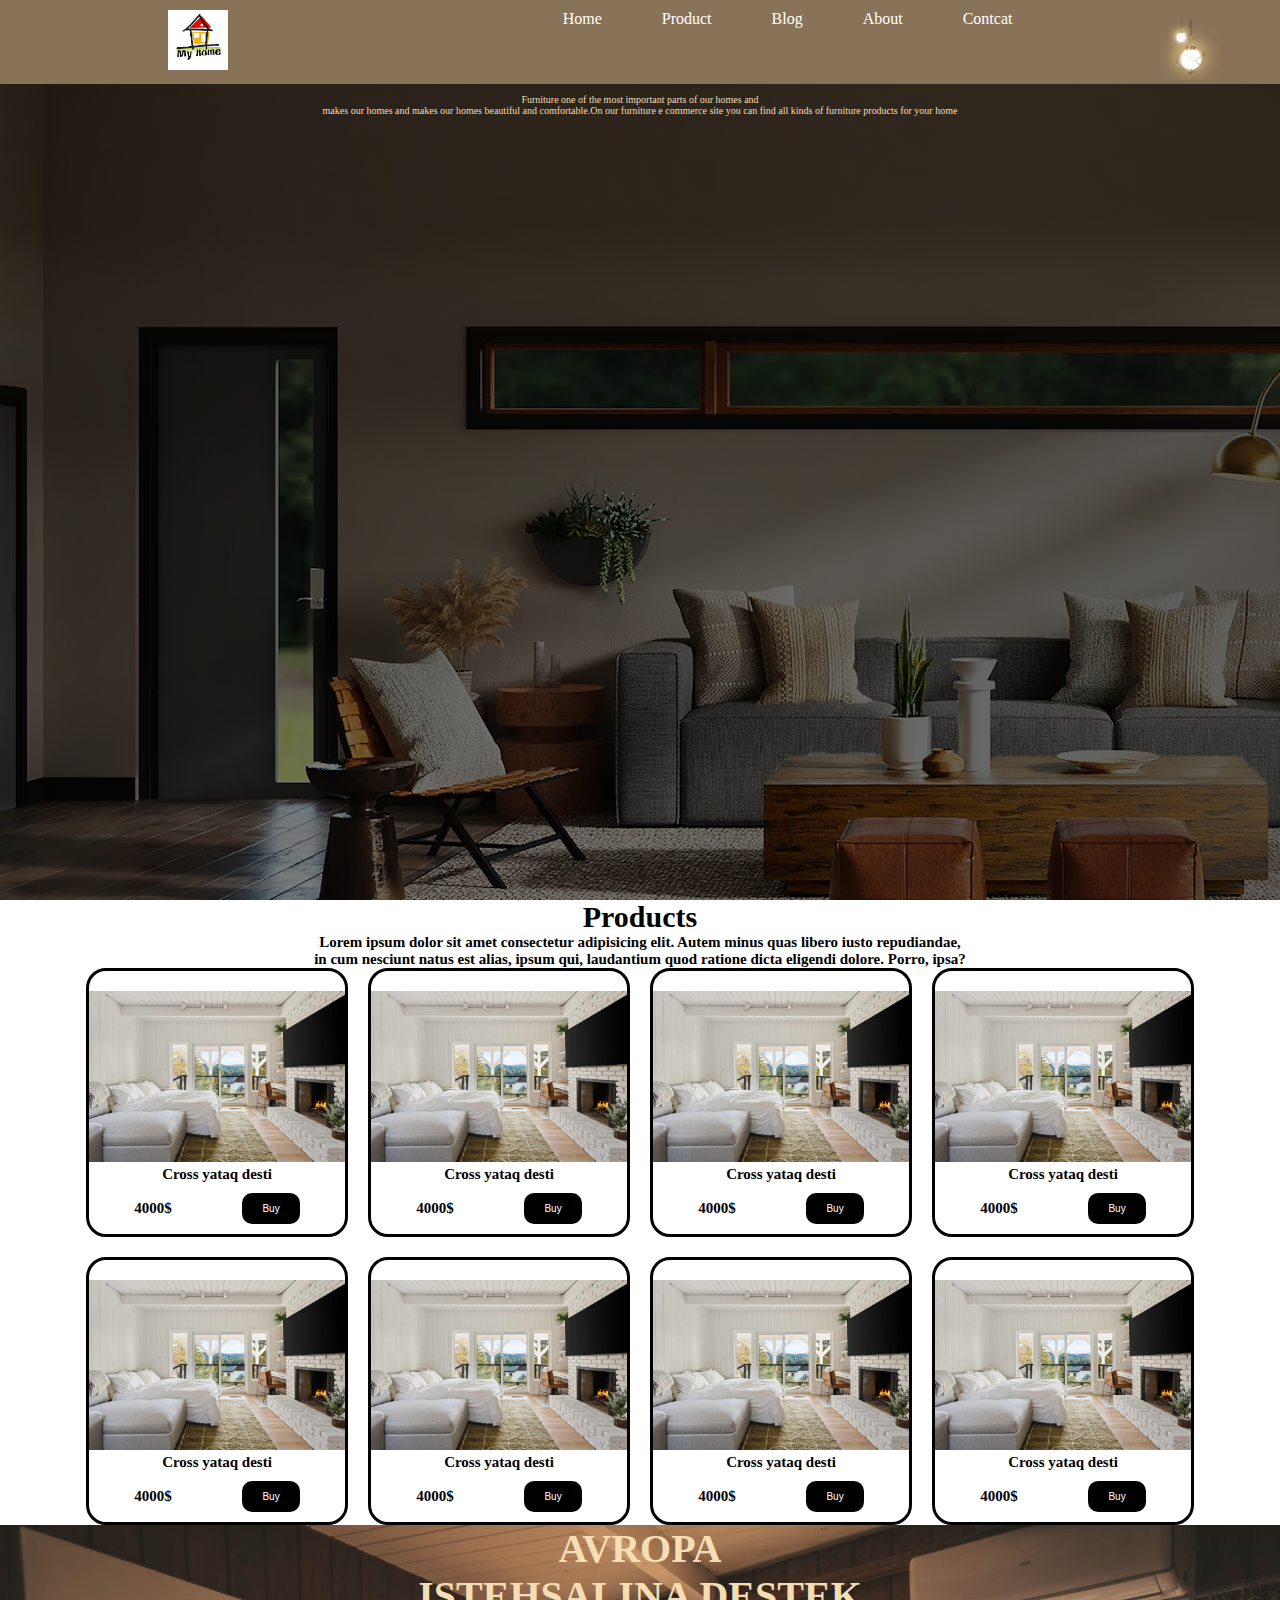
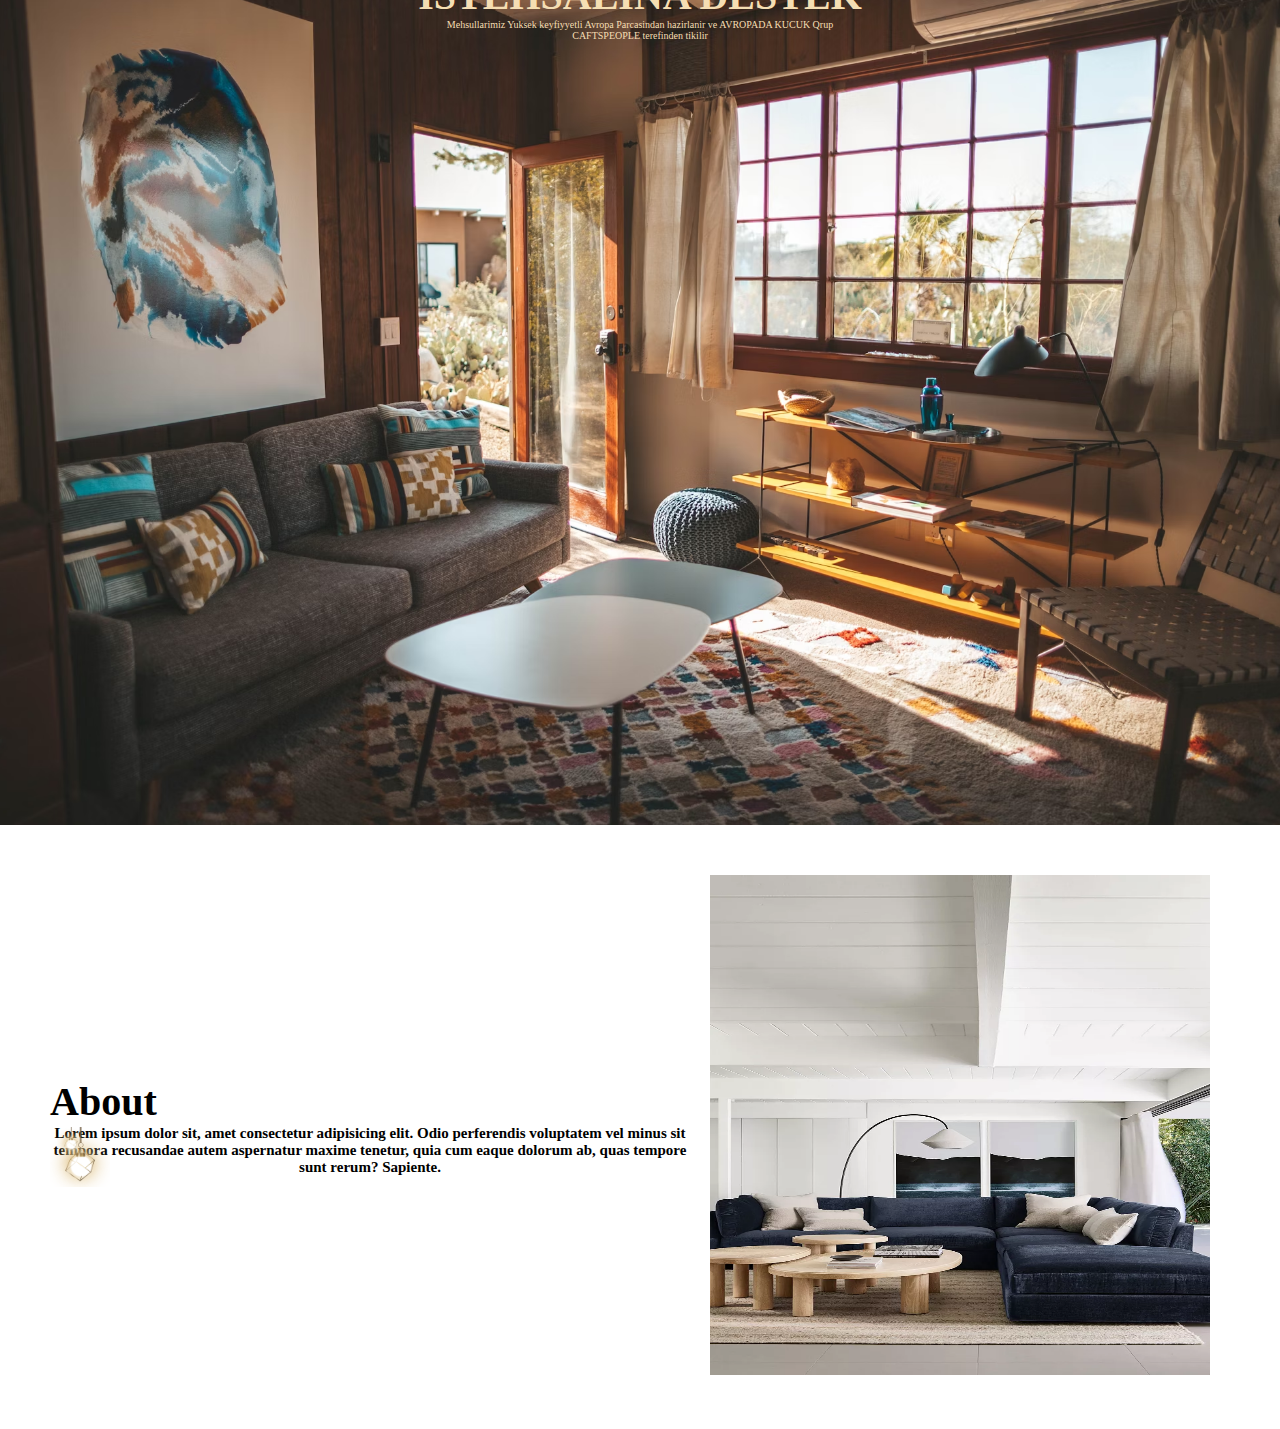
<file: tapsiriq7/index.html>
<!DOCTYPE html>
<html lang="en">

<head>
    <meta charset="UTF-8">
    <meta name="viewport" content="width=device-width, initial-scale=1.0">
    <title>Document</title>
    <link rel="stylesheet" href="style.css">
    <link rel="stylesheet" href="https://cdnjs.cloudflare.com/ajax/libs/font-awesome/6.5.1/css/all.min.css"
        integrity="sha512-DTOQO9RWCH3ppGqcWaEA1BIZOC6xxalwEsw9c2QQeAIftl+Vegovlnee1c9QX4TctnWMn13TZye+giMm8e2LwA=="
        crossorigin="anonymous" referrerpolicy="no-referrer" />
    <link rel="stylesheet" href="https://cdnjs.cloudflare.com/ajax/libs/font-awesome/6.5.1/css/all.min.css"
        integrity="sha512-DTOQO9RWCH3ppGqcWaEA1BIZOC6xxalwEsw9c2QQeAIftl+Vegovlnee1c9QX4TctnWMn13TZye+giMm8e2LwA=="
        crossorigin="anonymous" referrerpolicy="no-referrer" />
</head>

<body>
    <header>
        <nav class="navbar">

            <div class="logo">
                <img src="photo1.png">
            </div>
            <ul>
                <li><a href="#">Home</a></li>
                <li><a href="#">Product</a></li>
                <li><a href="#">Blog</a></li>
                <li><a href="#">About</a></li>
                <li><a href="#">Contcat</a></li>
            </ul>
            <div class="center">
                <i class="fa-solid fa-user-secret"></i>
                <img src="light.png">
            </div>
        </nav>
    </header>

    </div>
    <div class="text">
        <h1>Modern Comfortable <br> Home Furniture</h1>
        <P>Furniture one of the most important parts of our homes and<br> makes our homes and makes our homes beautiful
            and comfortable.On our furniture e commerce site you can find all kinds of furniture products for your home
        </P>

    </div>

    <section>
        <h2>Products</h2>
        <h5>Lorem ipsum dolor sit amet consectetur adipisicing elit. Autem minus quas libero iusto repudiandae,<br> in
            cum nesciunt natus est alias, ipsum qui, laudantium quod ratione dicta eligendi dolore. Porro, ipsa?</h5>
        <div class="products">
            <div class="product">
                <i class="fas fa-heart"></i>
                <div class="card__img">
                    <img src="photo2 (2).jpg">
                </div>
                <h3>Cross yataq desti</h3>
                <div class="card__about">
                    <h5>4000$</h5>
                    <button>Buy</button>
                </div>
            </div>
            <div class="product">
                <i class="fas fa-heart"></i>
                <div class="card__img">
                    <img src="photo2 (2).jpg">
                </div>
                <h3>Cross yataq desti</h3>
                <div class="card__about">
                    <h5>4000$</h5>
                    <button>Buy</button>
                </div>
            </div>
            <div class="product">
                <i class="fas fa-heart"></i>

                <div class="card__img">
                    <img src="photo2 (2).jpg">
                </div>
                <h3>Cross yataq desti</h3>
                <div class="card__about">

                    <h5>4000$</h5>
                    <button>Buy</button>
                </div>
            </div>
            <div class="product">
                <i class="fas fa-heart"></i>
                <div class="card__img">
                    <img src="photo2 (2).jpg">
                </div>
                <h3>Cross yataq desti</h3>
                <div class="card__about">
                    <h5>4000$</h5>
                    <button>Buy</button>
                </div>
            </div>
            <div class="product">
                <i class="fas fa-heart"></i>
                <div class="card__img">
                    <img src="photo2 (2).jpg">
                </div>
                <h3>Cross yataq desti</h3>
                <div class="card__about">
                    <h5>4000$</h5>
                    <button>Buy</button>
                </div>
            </div>
            <div class="product">
                <i class="fas fa-heart"></i>
                <div class="card__img">
                    <img src="photo2 (2).jpg">
                </div>
                <h3>Cross yataq desti</h3>
                <div class="card__about">
                    <h5>4000$</h5>
                    <button>Buy</button>
                </div>
            </div>
            <div class="product">
                <i class="fas fa-heart"></i>
                <div class="card__img">
                    <img src="photo2 (2).jpg">
                </div>
                <h3>Cross yataq desti</h3>
                <div class="card__about">
                    <h5>4000$</h5>
                    <button>Buy</button>
                </div>
            </div>
            <div class="product">
                <i class="fas fa-heart"></i>
                <div class="card__img">
                    <img src="photo2 (2).jpg">
                </div>
                <h3>Cross yataq desti</h3>
                <div class="card__about">
                    <h5>4000$</h5>
                    <button>Buy</button>
                </div>
            </div>
        </div>
        <div class="content">
            <h1>AVROPA<br>ISTEHSALINA DESTEK</h1>
            <p>Mehsullarimiz Yuksek keyfiyyetli Avropa Parcasindan hazirlanir ve AVROPADA KUCUK Qrup<br>CAFTSPEOPLE
                terefinden tikilir</p>
        </div>
        <div class="about">
            <div>
                <h4>About</h4>
                <h5>Lorem ipsum dolor sit, amet consectetur adipisicing elit. Odio perferendis voluptatem vel minus sit
                    tempora recusandae autem aspernatur maxime tenetur, quia cum eaque dolorum ab, quas tempore sunt
                    rerum? Sapiente.</h5>
            </div>
            <div>
                <img src="photo4.webp">
            </div>
            <div class="light">
            <img src="light.png">
            </div>
        </div>
</body>

</html>
</file>
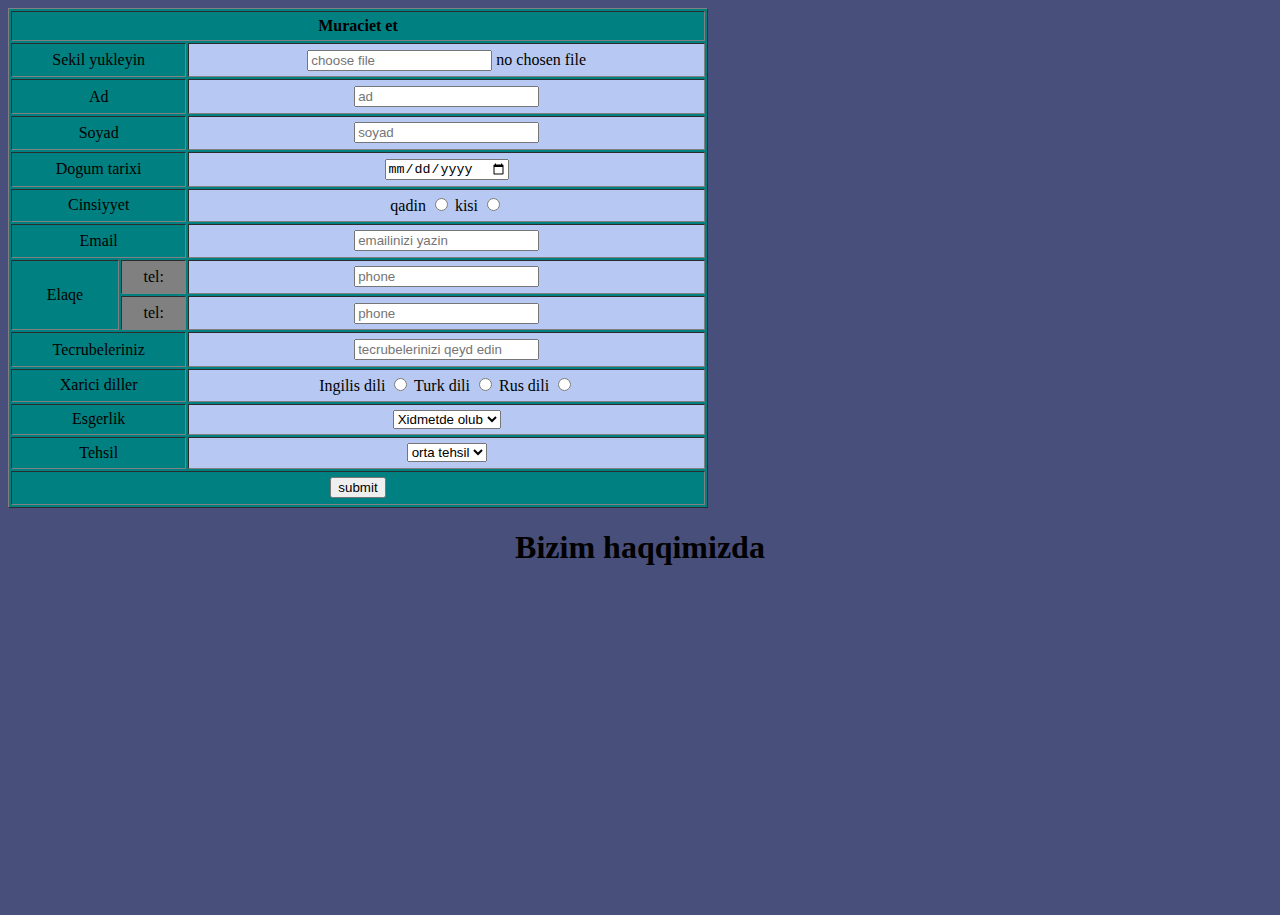
<file: tapsiriq4/project.html>
<!DOCTYPE html>
<html lang="en">
<head>
    <meta charset="UTF-8">
    <meta name="viewport" content="width=device-width, initial-scale=1.0">
    <title>Document</title>
</head>
<body bgcolor="#474F7A" align="center">
    <form action="">
    <table border="1" bgcolor="teal" width="700" height="500" cellpading="20">
        <tr>
            <th colspan="3" >Muraciet et</th>
        </tr>
<tr>
<td colspan="2" >Sekil yukleyin</td>
<td bgcolor="#B7C9F2">
        
       <input type="text" name="no chosen file" id="no choosen file" placeholder="choose file">
        <label for="no chosen file">no chosen file</label>
        
</td>
</tr>
<tr>
    <td colspan="2"  >Ad</td>
    <td bgcolor="#B7C9F2">
       <input type="text" placeholder="ad">
    </td>
</tr>
<tr>
    <td colspan="2">Soyad</td>
    <td bgcolor="#B7C9F2">
    <input type="text" placeholder="soyad">
    </td>
</tr>
<tr>
    <td colspan="2">Dogum tarixi</td>
    <td bgcolor="#B7C9F2">
   <input type="date">
</td>
</tr>
<tr>
    <td colspan="2">Cinsiyyet</td>
    <td bgcolor="#B7C9F2"> 
     <label for="">qadin</label>
        <input type="radio" name="Cinsiyyet" id="qadin" value="qadin">
        <label for="">kisi</label>
         <input type="radio" name="Cinsiyyet" id="kisi" value="kisi">
    </td>
</tr>
<tr>
    <td colspan="2">Email</td>
    <td bgcolor="#B7C9F2">
       <input type="email" placeholder="emailinizi yazin">
    </td>
</tr>
<tr>
    <td rowspan="2">Elaqe</td>
    <td bgcolor="grey">tel:</td>
    <td bgcolor="#B7C9F2">
    <input type="tel" placeholder="phone">
    </td>
    </tr>
    <tr>
<td bgcolor="grey">tel:</td>
<td bgcolor="#B7C9F2">
    <input type="tel" placeholder="phone">
</td>
</tr>
<tr>
    <td colspan="2">Tecrubeleriniz</td>
    <td bgcolor="#B7C9F2">
    <input type="text" placeholder="tecrubelerinizi qeyd edin">
    </td>
</tr>
<tr>
    <td colspan="2">Xarici diller</td>
    <td  bgcolor="#B7C9F2">  
        <label for="">Ingilis dili</label>
        <input type="radio">
        <label for="">Turk dili</label>
        <input type="radio">
        <label for="">Rus dili</label>
        <input type="radio">
    </td>
</tr>
<tr>
    <td colspan="2">Esgerlik</td>
    <td bgcolor="#B7C9F2"> 
        <select name="" id="">
            <option value="xidmetde olub">Xidmetde olub</option>
        </select>
    </td>
</tr>
<tr>
    <td colspan="2">Tehsil</td>
    <td  bgcolor="#B7C9F2">  
       <select name="" id="">
            <option value="orta tehsil">orta tehsil</option>
        </select>
    </td>
</tr>
<tr>
    <td colspan="3"> 
        <input type="submit" value="submit">
    </td>
</tr>
    </table>
</form>
    
    <h1 >Bizim haqqimizda</h1>
  <iframe  width="560" height="315" src="https://www.youtube.com/embed/nMgD_X0Cgg8?si=2yXisTIYCOpetg_B" title="YouTube video player" frameborder="0" allow="accelerometer; autoplay; clipboard-write; encrypted-media; gyroscope; picture-in-picture; web-share" allowfullscreen></iframe>

</body>
</html>
</file>
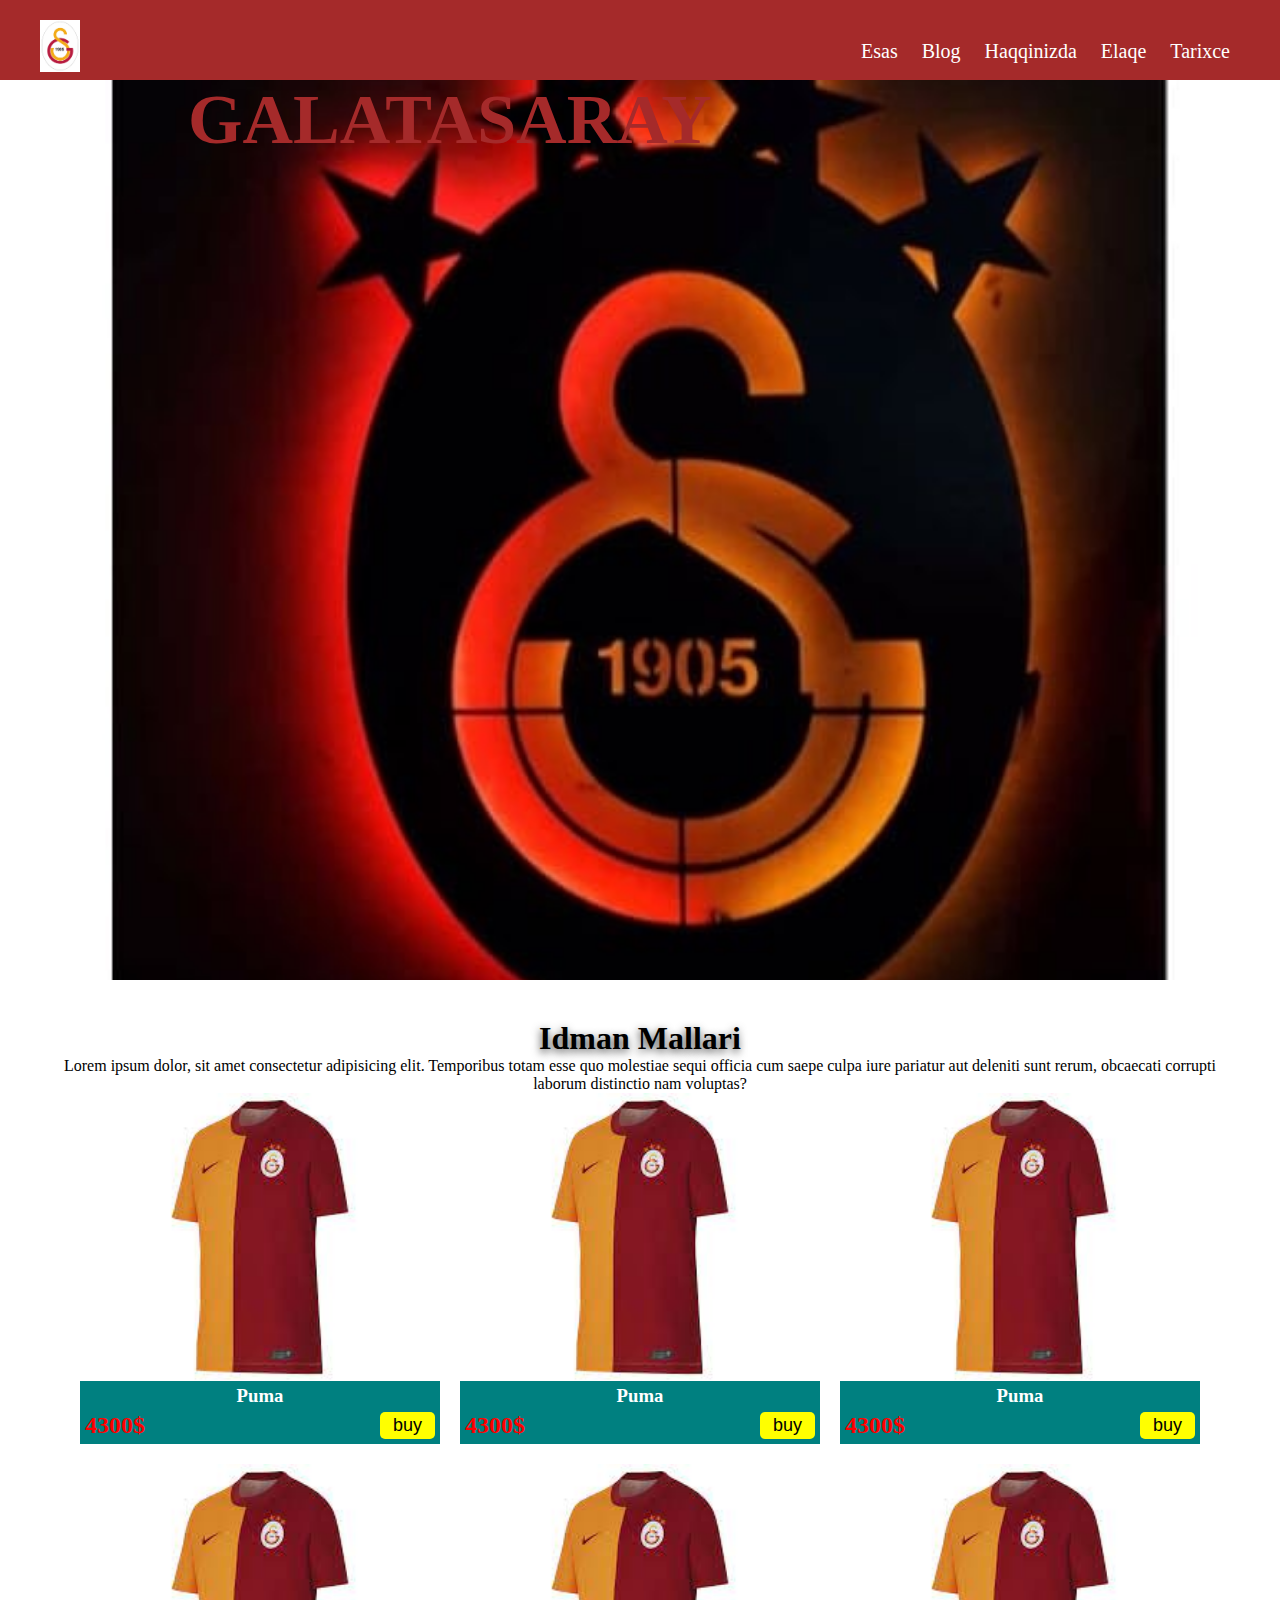
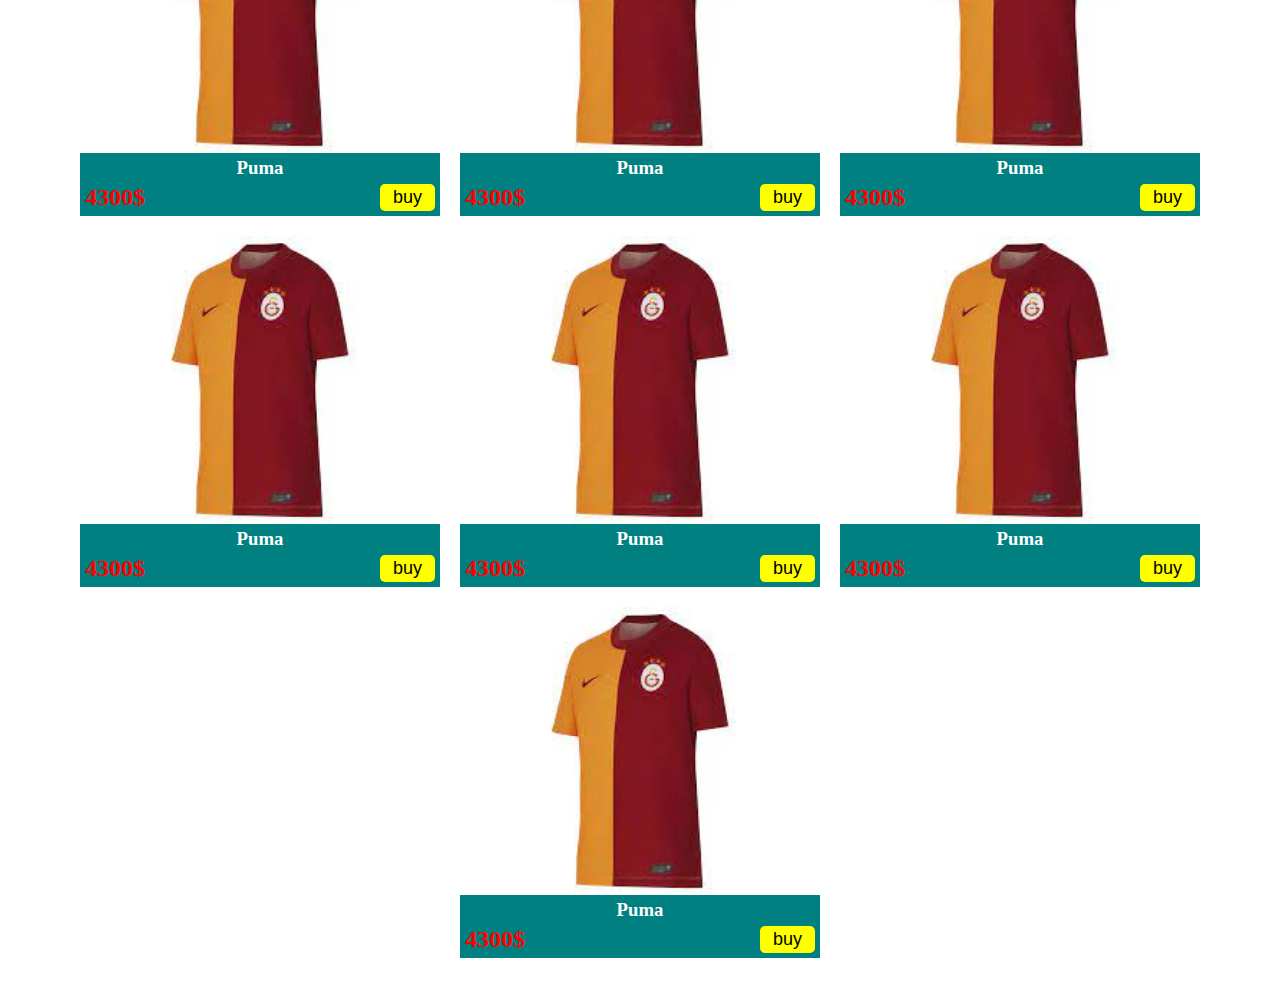
<file: tapsiriq6/task.html>
<!DOCTYPE html>
<html lang="en">

<head>
    <meta charset="UTF-8">
    <meta name="viewport" content="width=device-width, initial-scale=1.0">
    <title>Document</title>
    <link rel="stylesheet" href="style.css">
</head>

<body>

    <div class="navbar">

        <div class="logo">

            <img src="image.png" alt="">
        </div>
        <ul>
            <li><a href="#">Esas</a></li>
            <li><a href="#">Blog</a></li>
            <li><a href="#">Haqqinizda</a></li>
            <li><a href="#">Elaqe</a></li>
            <li><a href="#">Tarixce</a></li>




        </ul>
    </div>

    <div class="container">

        <div class="center">
            <h1>GALATASARAY</h1>
        </div>

    </div>

    <section>


        <div class="auto">
            <h1>Idman Mallari</h1>
            <p>Lorem ipsum dolor, sit amet consectetur adipisicing elit. Temporibus totam esse quo molestiae sequi
                officia
                cum saepe culpa iure pariatur aut deleniti sunt rerum, obcaecati corrupti laborum distinctio nam
                voluptas?
            </p>
        </div>

        <div class="products">



            <div class="product">
                <img src="forma.jpg">
                <h3>Puma</h3>


                <div class="buy">
                    <h2>4300$</h2>
                    <button>buy</button>

                </div>

            </div>

            <div class="product">
                <img src="forma.jpg">
                <h3>Puma</h3>


                <div class="buy">
                    <h2>4300$</h2>
                    <button>buy</button>

                </div>

            </div>
            <div class="product">
                <img src="forma.jpg">
                <h3>Puma</h3>


                <div class="buy">
                    <h2>4300$</h2>
                    <button>buy</button>

                </div>

            </div>
            <div class="product">
                <img src="forma.jpg">
                <h3>Puma</h3>


                <div class="buy">
                    <h2>4300$</h2>
                    <button>buy</button>

                </div>

            </div>

            <div class="product">
                <img src="forma.jpg">
                <h3>Puma</h3>


                <div class="buy">
                    <h2>4300$</h2>
                    <button>buy</button>

                </div>

            </div>
            <div class="product">
                <img src="forma.jpg">
                <h3>Puma</h3>


                <div class="buy">
                    <h2>4300$</h2>
                    <button>buy</button>

                </div>

            </div>
            <div class="product">
                <img src="forma.jpg">
                <h3>Puma</h3>


                <div class="buy">
                    <h2>4300$</h2>
                    <button>buy</button>

                </div>

            </div>
            <div class="product">
                <img src="forma.jpg">
                <h3>Puma</h3>


                <div class="buy">
                    <h2>4300$</h2>
                    <button>buy</button>

                </div>

            </div>
            <div class="product">
                <img src="forma.jpg">
                <h3>Puma</h3>


                <div class="buy">
                    <h2>4300$</h2>
                    <button>buy</button>

                </div>

            </div>
            <div class="product">
                <img src="forma.jpg">
                <h3>Puma</h3>


                <div class="buy">
                    <h2>4300$</h2>
                    <button>buy</button>

                </div>

            </div>
        </div>

    </section>

</body>

</html>
</file>
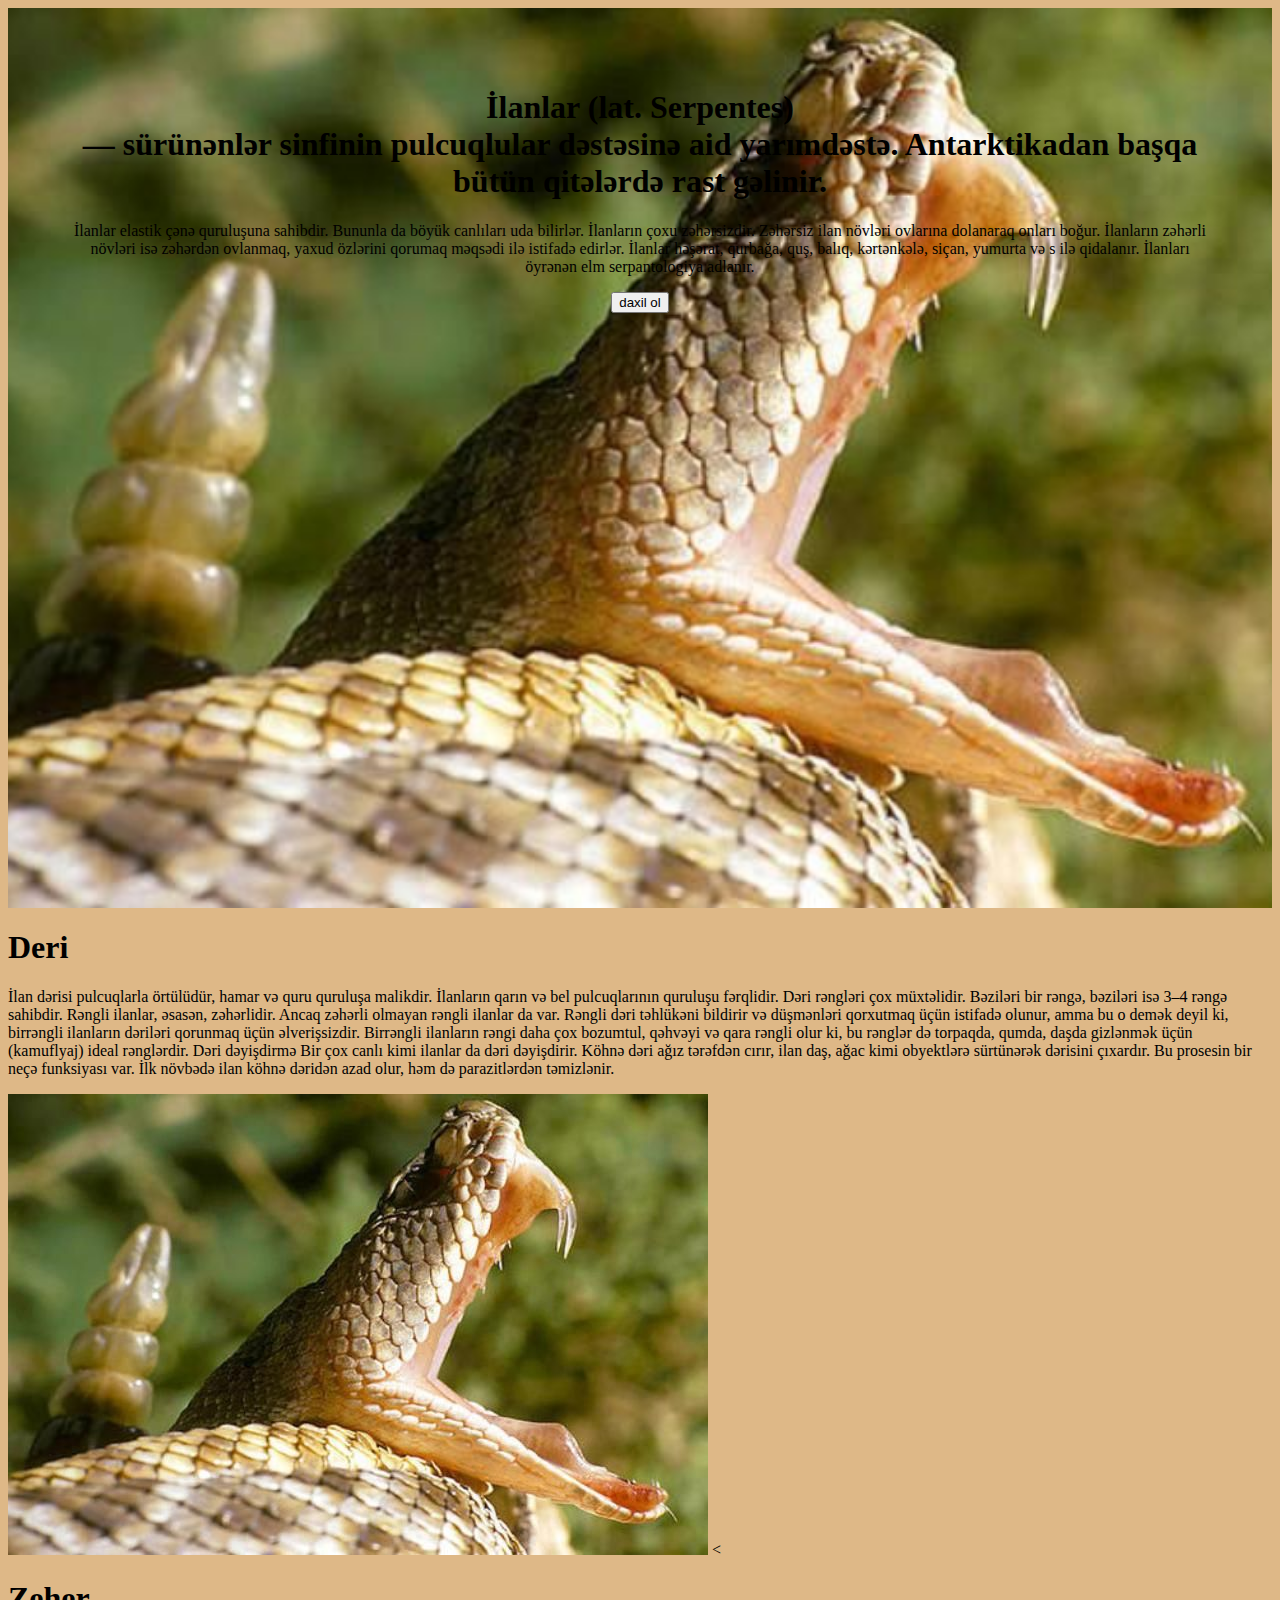
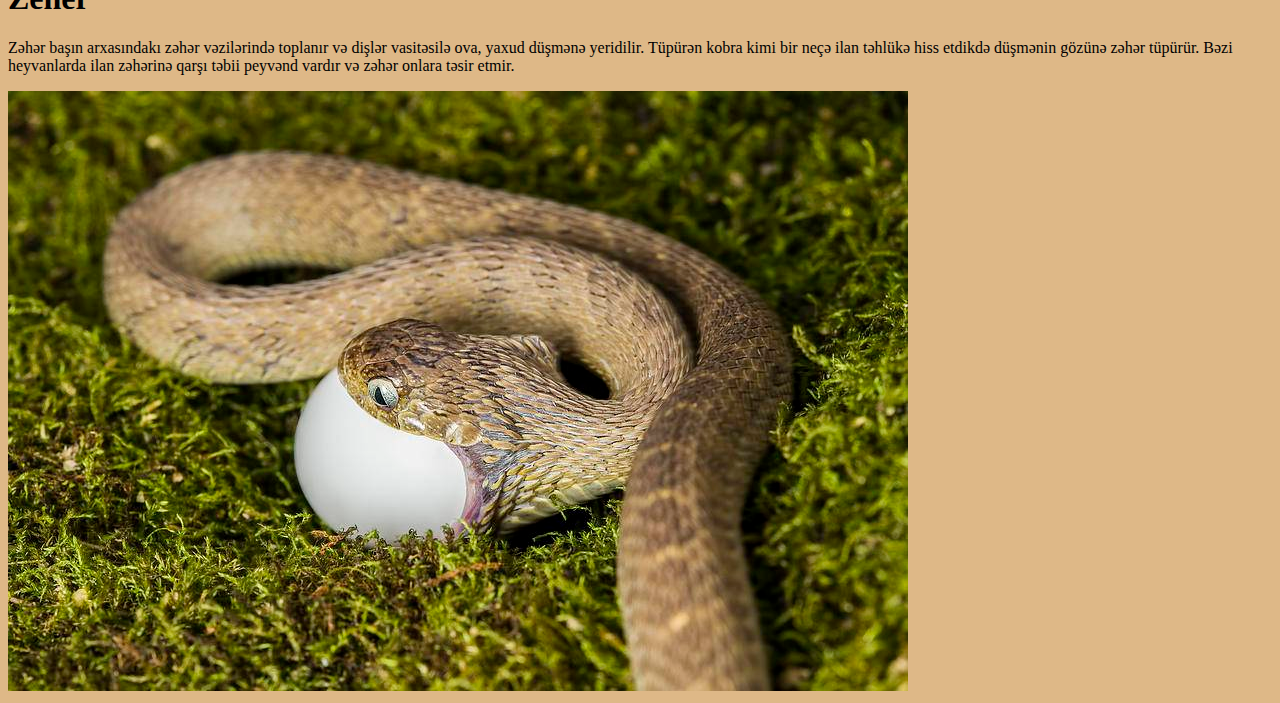
<file: task11/project.html>
<!DOCTYPE html>
<html lang="en">

<head>
    <meta charset="UTF-8">
    <meta name="viewport" content="width=device-width, initial-scale=1.0">
    <title>Document</title>
    <link rel="stylesheet" href="style.css">
</head>

<body>
   
    <div class="demo">
        <div class="contient">
            <h1>İlanlar (lat. Serpentes) <br>— sürünənlər sinfinin pulcuqlular dəstəsinə aid yarımdəstə. Antarktikadan başqa
                bütün qitələrdə rast gəlinir.
            </h1>
            <p>İlanlar elastik çənə quruluşuna sahibdir. Bununla da böyük canlıları uda bilirlər.

                İlanların çoxu zəhərsizdir. Zəhərsiz ilan növləri ovlarına dolanaraq onları boğur. İlanların zəhərli
                növləri isə zəhərdən ovlanmaq, yaxud özlərini qorumaq məqsədi ilə istifadə edirlər.

                İlanlar həşərat, qurbağa, quş, balıq, kərtənkələ, siçan, yumurta və s ilə qidalanır.

                İlanları öyrənən elm serpantologiya adlanır.
            </p>
            
           <button type="button">daxil ol</button>
        </div>
        </div>
    </div>

    <h1>Deri</h1>
    <p>İlan dərisi pulcuqlarla örtülüdür, hamar və quru quruluşa malikdir. İlanların qarın və bel pulcuqlarının quruluşu
        fərqlidir. Dəri rəngləri çox müxtəlidir. Bəziləri bir rəngə, bəziləri isə 3–4 rəngə sahibdir. Rəngli ilanlar,
        əsasən, zəhərlidir. Ancaq zəhərli olmayan rəngli ilanlar da var. Rəngli dəri təhlükəni bildirir və düşmənləri
        qorxutmaq üçün istifadə olunur, amma bu o demək deyil ki, birrəngli ilanların dəriləri qorunmaq üçün
        əlverişsizdir. Birrəngli ilanların rəngi daha çox bozumtul, qəhvəyi və qara rəngli olur ki, bu rənglər də
        torpaqda, qumda, daşda gizlənmək üçün (kamuflyaj) ideal rənglərdir.

        Dəri dəyişdirmə
        Bir çox canlı kimi ilanlar da dəri dəyişdirir. Köhnə dəri ağız tərəfdən cırır, ilan daş, ağac kimi obyektlərə
        sürtünərək dərisini çıxardır. Bu prosesin bir neçə funksiyası var. İlk növbədə ilan köhnə dəridən azad olur, həm
        də parazitlərdən təmizlənir.

    </p>
    
    <img src="photo2.jpg">
        
    <
    
    <div>
        <h1>Zeher</h1>
        <p>
            Zəhər başın arxasındakı zəhər vəzilərində toplanır və dişlər vasitəsilə ova, yaxud düşmənə yeridilir.
            Tüpürən kobra kimi bir neçə ilan təhlükə hiss etdikdə düşmənin gözünə zəhər tüpürür. Bəzi heyvanlarda ilan
            zəhərinə qarşı təbii peyvənd vardır və zəhər onlara təsir etmir.
        </p>

    
    <img src="photo.jpg">
    </div>
</body>
</html>
</file>
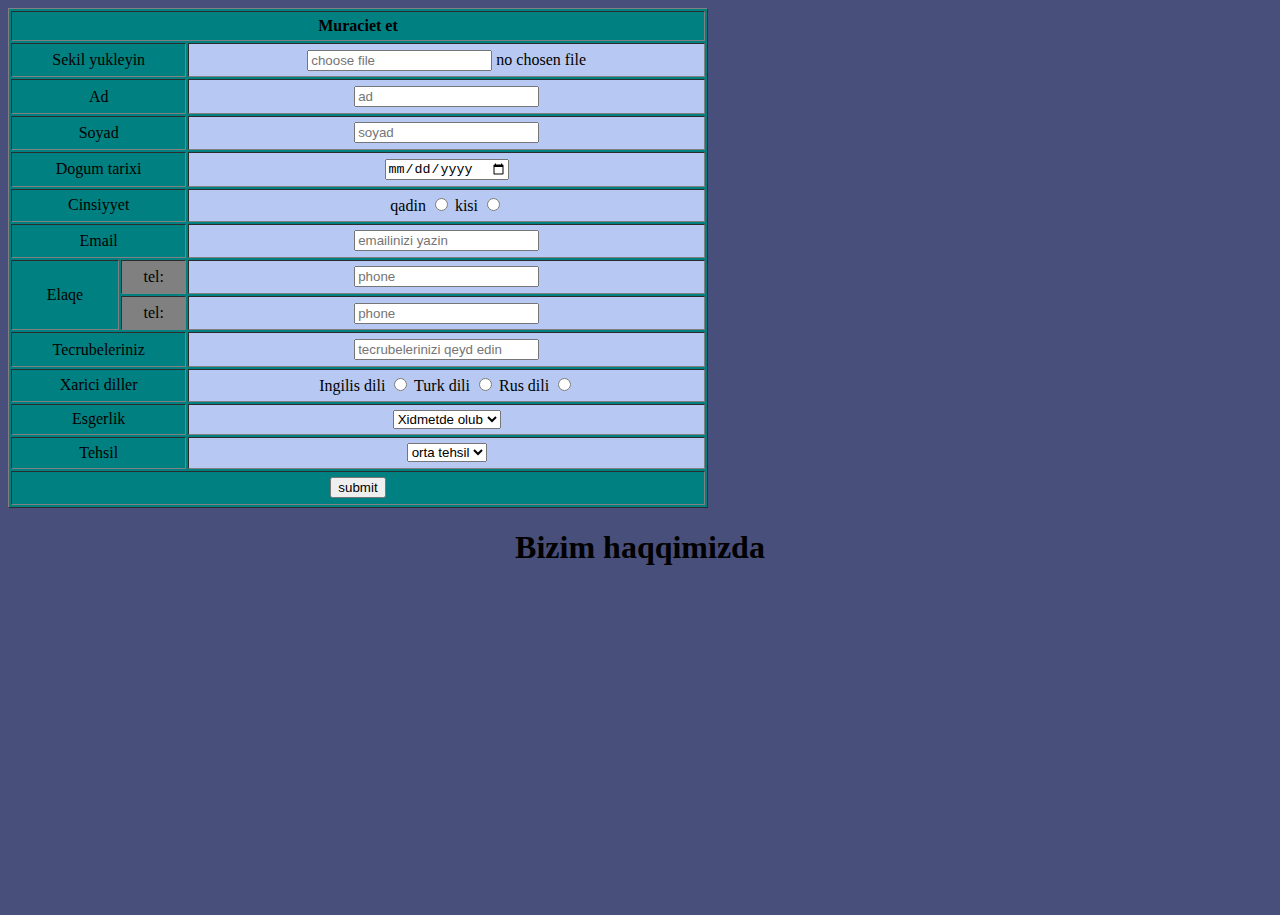
<file: task3.html/table.html>
<!DOCTYPE html>
<html lang="en">
<head>
    <meta charset="UTF-8">
    <meta name="viewport" content="width=device-width, initial-scale=1.0">
    <title>Document</title>
</head>
<body bgcolor="#474F7A" align="center">
    <table border="1" bgcolor="teal" width="700" height="500" cellpading="20">
        <tr>
            <th colspan="3" >Muraciet et</th>
        </tr>
<tr>
<td colspan="2" >Sekil yukleyin</td>
<td bgcolor="#B7C9F2">
        <form action="">
       <input type="text" name="choose file" id="choose file" placeholder="choose file">
        <lable for="Choose file">no chosen file</lable>
        </form>
</td>
</tr>
<tr>
    <td colspan="2"  >Ad</td>
    <td bgcolor="#B7C9F2">
        <form action="">
       <input type="text" placeholder="ad">
    </form>
    </td>
</tr>
<tr>
    <td colspan="2">Soyad</td>
    <td bgcolor="#B7C9F2">
     <form action="">
    <input type="text" placeholder="soyad">
</form>
    </td>
</tr>
<tr>
    <td colspan="2">Dogum tarixi</td>
    <td bgcolor="#B7C9F2">
        <form action="">
   <input type="date">
</form>
</td>
</tr>
<tr>
    <td colspan="2">Cinsiyyet</td>
    <td bgcolor="#B7C9F2"> 
        <form action="">
     <label for="">qadin</label>
        <input type="radio" name="Cinsiyyet" id="qadin" value="qadin">
        <label for="">kisi</label>
         <input type="radio" name="Cinsiyyet" id="kisi" value="kisi">
        </form>
    </td>
</tr>
<tr>
    <td colspan="2">Email</td>
    <td bgcolor="#B7C9F2">
        <form action="">
       <input type="email" placeholder="emailinizi yazin">
    </form>
    </td>
</tr>
<tr>
    <td rowspan="2">Elaqe</td>
    <td bgcolor="grey">tel:</td>
    <td bgcolor="#B7C9F2">
        <form action="">
    <input type="tel" placeholder="phone">
</form>
    </td>
    </tr>
    <tr>
<td bgcolor="grey">tel:</td>
<td bgcolor="#B7C9F2">
    <form action="">
    <input type="tel" placeholder="phone">
</form>
</td>
</tr>
<tr>
    <td colspan="2">Tecrubeleriniz</td>
    <td bgcolor="#B7C9F2">
        <form action="">
    <input type="text" placeholder="tecrubelerinizi qeyd edin">
</form>
    </td>
</tr>
<tr>
    <td colspan="2">Xarici diller</td>
    <td  bgcolor="#B7C9F2">
        <form action="">  
        <label for="">Ingilis dili</label>
        <input type="radio">
        <label for="">Turk dili</label>
        <input type="radio">
        <label for="">Rus dili</label>
        <input type="radio">
    </form>
    </td>
</tr>
<tr>
    <td colspan="2">Esgerlik</td>
    <td bgcolor="#B7C9F2">
        <form action="">  
        <select name="" id="">
            <option value="xidmetde olub">Xidmetde olub</option>
        </select>
    </form> 
    </td>
</tr>
<tr>
    <td colspan="2">Tehsil</td>
    <td  bgcolor="#B7C9F2">
        <form action="">  
       <select name="" id="">
            <option value="orta tehsil">orta tehsil</option>
        </select>
    </form> 
    </td>
</tr>
<tr>
    <td colspan="3">
        <form action="">  
        <input type="submit" value="submit">
    </form> 
    </td>
</tr>
    </table>
    <h1 >Bizim haqqimizda</h1>
  <iframe  width="560" height="315" src="https://www.youtube.com/embed/nMgD_X0Cgg8?si=2yXisTIYCOpetg_B" title="YouTube video player" frameborder="0" allow="accelerometer; autoplay; clipboard-write; encrypted-media; gyroscope; picture-in-picture; web-share" allowfullscreen></iframe>

</body>
</html>
</file>
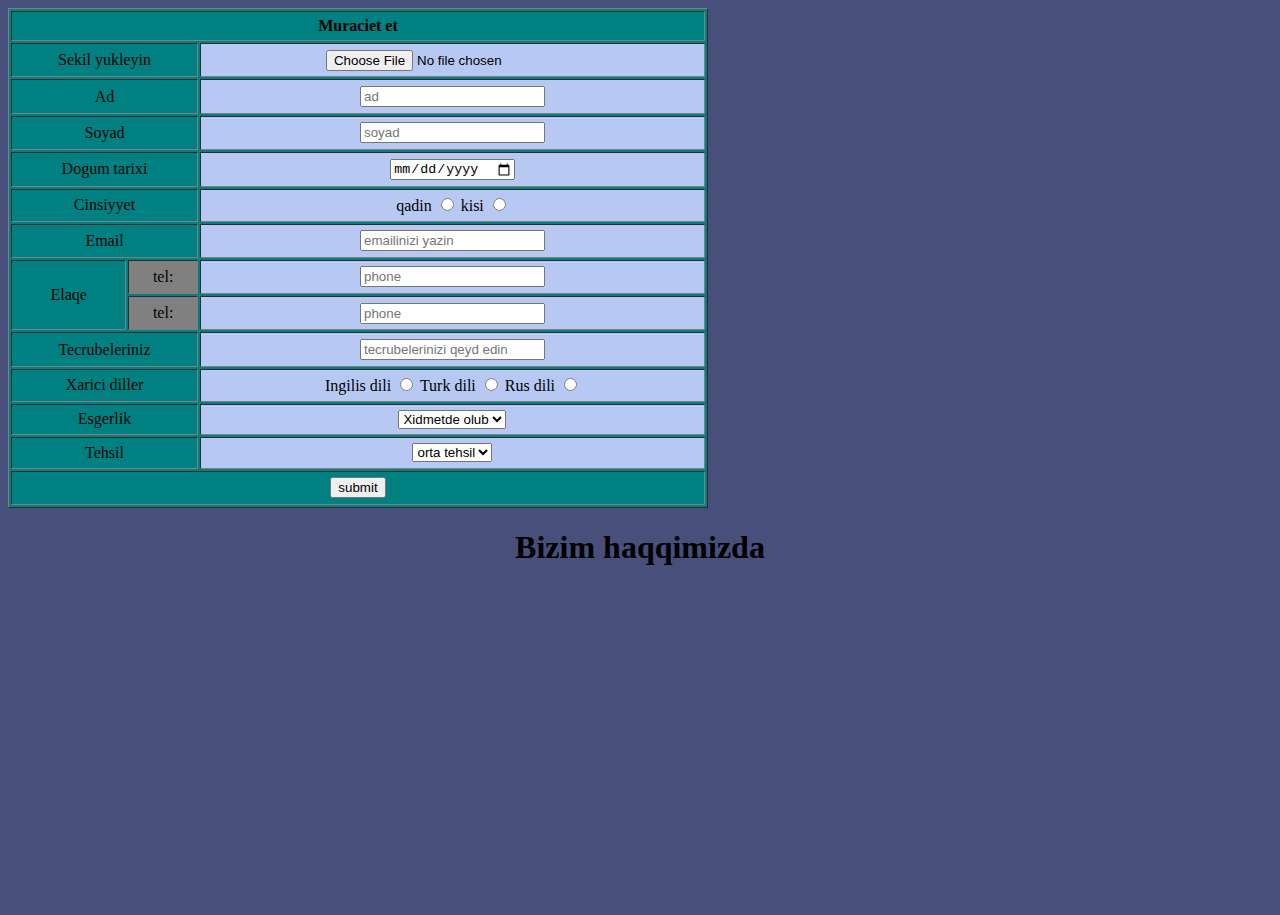
<file: task5/project.html>
<!DOCTYPE html>
<html lang="en">
<head>
    <meta charset="UTF-8">
    <meta name="viewport" content="width=device-width, initial-scale=1.0">
    <title>Document</title>
</head>
<body bgcolor="#474F7A" align="center">
    <form action="">
    <table border="1" bgcolor="teal" width="700" height="500" cellpading="20">
        <tr>
            <th colspan="3" >Muraciet et</th>
        </tr>
<tr>
<td colspan="2" >Sekil yukleyin</td>
<td bgcolor="#B7C9F2">
        
       <input type="file" name="" id="" placeholder="choose file">
        
        
</td>
</tr>
<tr>
    <td colspan="2"  >Ad</td>
    <td bgcolor="#B7C9F2">
       <input type="text" placeholder="ad">
    </td>
</tr>
<tr>
    <td colspan="2">Soyad</td>
    <td bgcolor="#B7C9F2">
    <input type="text" placeholder="soyad">
    </td>
</tr>
<tr>
    <td colspan="2">Dogum tarixi</td>
    <td bgcolor="#B7C9F2">
   <input type="date">
</td>
</tr>
<tr>
    <td colspan="2">Cinsiyyet</td>
    <td bgcolor="#B7C9F2"> 
     <label for="qadin">qadin</label>
        <input type="radio" name="Cinsiyyet" id="qadin" value="qadin">
        <label for="kisi">kisi</label>
         <input type="radio" name="Cinsiyyet" id="kisi" value="kisi">
    </td>
</tr>
<tr>
    <td colspan="2">Email</td>
    <td bgcolor="#B7C9F2">
    <input type="email" placeholder="emailinizi yazin">
    </td>
</tr>
<tr>
    <td rowspan="2">Elaqe</td>
    <td bgcolor="grey">tel:</td>
    <td bgcolor="#B7C9F2">
    <input type="tel" placeholder="phone">
    </td>
    </tr>
    <tr>
<td bgcolor="grey">tel:</td>
<td bgcolor="#B7C9F2">
    <input type="tel" placeholder="phone">
</td>
</tr>
<tr>
    <td colspan="2">Tecrubeleriniz</td>
    <td bgcolor="#B7C9F2">
    <input type="text" placeholder="tecrubelerinizi qeyd edin">
    </td>
</tr>
<tr>
    <td colspan="2">Xarici diller</td>
    <td  bgcolor="#B7C9F2">  
        <label for="">Ingilis dili</label>
        <input type="radio">
        <label for="">Turk dili</label>
        <input type="radio">
        <label for="">Rus dili</label>
        <input type="radio">
    </td>
</tr>
<tr>
    <td colspan="2">Esgerlik</td>
    <td bgcolor="#B7C9F2"> 
        <select name="" id="">
            <option value="xidmetde olub">Xidmetde olub</option>
        </select>
    </td>
</tr>
<tr>
    <td colspan="2">Tehsil</td>
    <td  bgcolor="#B7C9F2">  
       <select name="" id="">
            <option value="orta tehsil">orta tehsil</option>
        </select>
    </td>
</tr>
<tr>
    <td colspan="3"> 
        <input type="submit" value="submit">
    </td>
</tr>
    </table>
</form>
    
    <h1 >Bizim haqqimizda</h1>
  <iframe  width="560" height="315" src="https://www.youtube.com/embed/nMgD_X0Cgg8?si=2yXisTIYCOpetg_B" title="YouTube video player" frameborder="0" allow="accelerometer; autoplay; clipboard-write; encrypted-media; gyroscope; picture-in-picture; web-share" allowfullscreen></iframe>

</body>
</html>
</file>
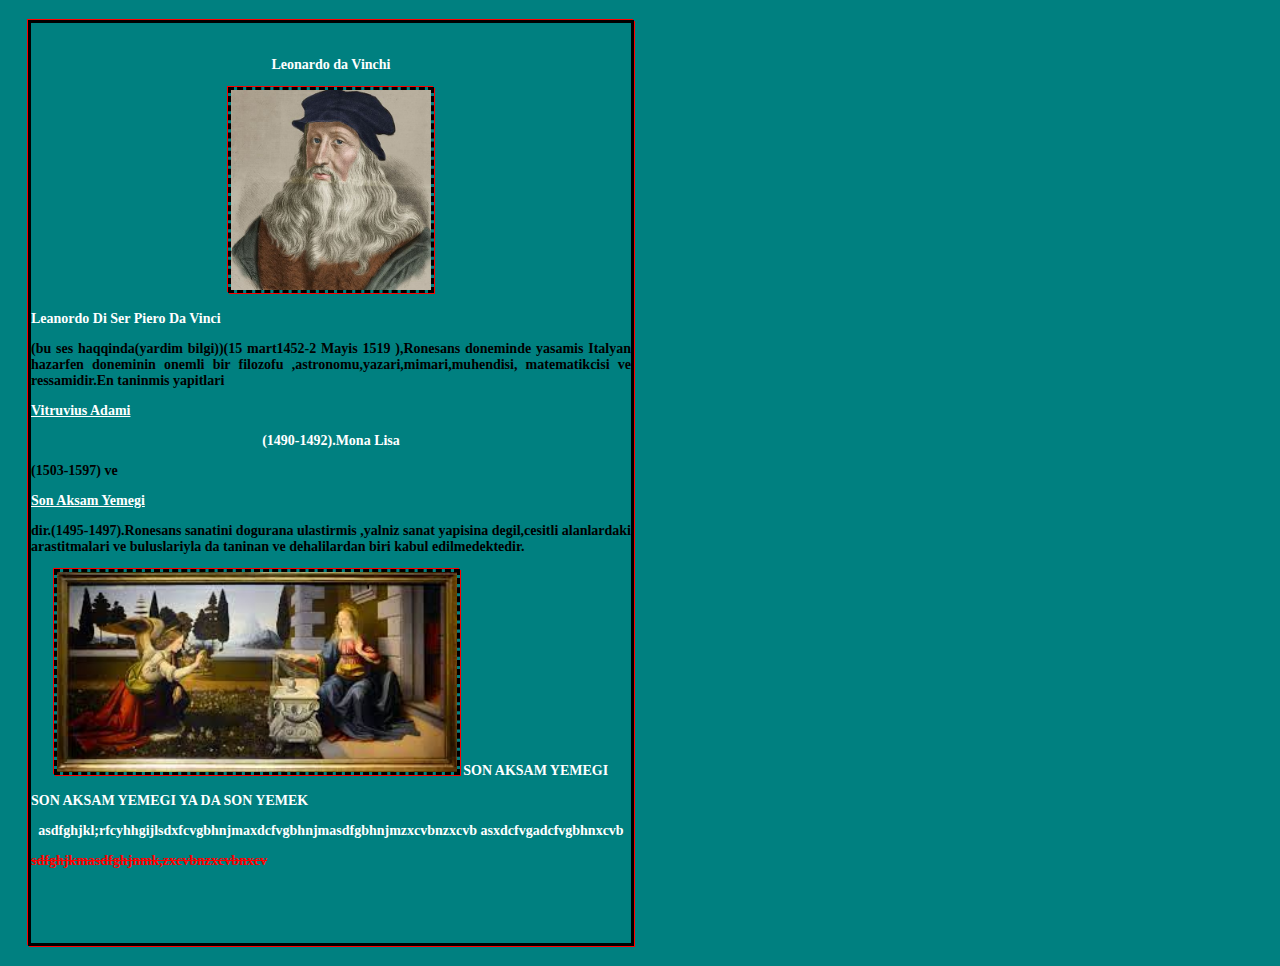
<file: task6/project.html>
<!DOCTYPE html>
<html lang="en">
<head>
    <meta charset="UTF-8">
    <meta name="viewport" content="width=device-width>, initial-scale=1.0">
    <title>Docutypement</title>
<style type="text/css">
    body{background: teal} 
.city {width: 600px; height: 900px;
    border:3px solid #000; color:#FFF;
    font:bold 14px tahoma; text-align:center;
    margin:20px; padding:20px 0 0 0;
   box-shadow:1px 1px  #FF0000,-1px -1px  #FF0000;}
   .resim {height: 200px; width: 200px; border:3px dashed rgb(0, 0, 0) ;
   box-shadow:1px 1px  #FF0000,-1px -1px  #FF0000;}
   .yazi { text-align:justify; text-align: justfy; spacing:80px;font:bold 14px tahoma}
   .yazi2 { text-align:justify;"Times New Roman" , Times; color:black; serif;}
   .yazi3 {text-align: justify; text-decoration: underline;}
   .resim2 {height: 200px; width: 400px; border:3px dashed #000;
    box-shadow:1px 1px  #FF0000,-1px -1px  #FF0000; }
    .yazi4 {text-align:center; spacing:80px;color:red;text-transform:uppercase
    }
    .yazi5{text-align: justify; text-decoration:line-through; color:red}
</style>

</head>
<body>
    <div class="city">
    <p>Leonardo da Vinchi</p>
            <img class="resim" src="sekil1.png/foto2.jpg">
    <p class="yazi">Leanordo Di Ser Piero Da Vinci</p>
    <p class="yazi2">(bu ses haqqinda(yardim bilgi))(15 mart1452-2 Mayis 1519
    ),Ronesans doneminde yasamis Italyan hazarfen doneminin onemli bir filozofu
    ,astronomu,yazari,mimari,muhendisi, matematikcisi ve ressamidir.En taninmis 
    yapitlari</p><p class="yazi3">Vitruvius Adami</p><p>(1490-1492).</p<p  class="yazi3">Mona Lisa</p><p class="yazi2">(1503-1597) ve</p>
    <p class="yazi3">Son Aksam Yemegi</p>
    <p class="yazi2">dir.(1495-1497).Ronesans sanatini dogurana ulastirmis
    ,yalniz sanat yapisina degil,cesitli alanlardaki arastitmalari ve  buluslariyla da taninan ve dehalilardan biri kabul edilmedektedir.
    </p>
    <img class="resim2" src="sekil2.png/foto1.jpg"
    <p class="yazi4"> SON AKSAM YEMEGI</class=><p class="yazi">SON AKSAM YEMEGI YA DA SON YEMEK</p><P class="yazi2"></P>
    asdfghjkl;rfcyhhgijlsdxfcvgbhnjmaxdcfvgbhnjmasdfgbhnjmzxcvbnzxcvb
    asxdcfvgadcfvgbhnxcvb<p class="yazi5"> sdfghjkmasdfghjnmk,zxcvbnzxcvbnxcv</p>
    </div>
   
    

</body>
</html>
</file>
<file: tapsiriq7/style.css>
* {
    padding: 0;
    margin: 0;
}

header {
    font-family: "Dancing Script", cursive;

    position: fixed;
    width: 100%;
    z-index: 100;

}

.navbar {
    display: flex;
    justify-content: space-around;
    background-color: rgb(137, 115, 88);
    margin: 0 auto;
    padding: 10px 0px;

}

.navbar img {
    height: 60px;

}

.navbar ul {
    list-style: none;
    display: flex;
    column-gap: 60px;
    margin-right: 100px;
    text-align: center;
}

.navbar ul li a {
    color: white;
    text-decoration: none;

}
.center {
    position: absolute;
    right: 60px; 
    top:20px;
}

.text {
    background-image: linear-gradient(61deg, rgba(0, 0, 0, 0.481) 0%, rgba(1, 1, 1, 0.6699929971988796) 100%), url(photo1.avif);
    width: 100%;
    height: 100vh;
}


h1 {
    color: wheat;
    text-align: center;
    font-size: 40px;
    font-family: "Dancing Script", cursive;
}

p {
    color: wheat;
    text-align: center;
    font-family: "Dancing Script", cursive;
    font-size: 10px;
}

.products {
    display: flex;
    flex-wrap: wrap;
    gap: 20px;
    justify-content: center;
    align-items: center;

}

.product {
    width: 20%;
    background-color: white;
    text-align: center;
    position: relative;
    border: solid;
    border-radius: 20px;
    color: #000;

}

h3 {
    font-size: 15px;
}

h2 {
    font-size: 30px;
    text-align: center;

}

h5 {
    font-size: 15px;
    text-align: center;
}

h4 {
    font-size: 40px;
}

.card__about {
    display: flex;
    justify-content: space-around;
    padding: 10px;
    align-items: center;

}

.card__img img {
    margin-top: 20px;
    width: 100%;

}

button {
    background-color: black;
    color: white;
    border: none;
    border-radius: 10px;
    padding: 10px 20px;
    font-size: 10px;
    font-weight: 500;
    cursor: pointer;
    display: flex;
}


i {
    color: black;
    font-size: 25px;
    position: absolute;
    top: 10px;
    right: 10px;
}

.content {
    background-image: url(photo3.avif);
    width: 100%;
    height: 100vh;
    text-align: center;
    background-position: center;
    background-size: cover;
    z-index: 100;
    box-sizing: border-box;
    background-color: rgb(15, 2, 2);

}

.about {
    display: flex;
    align-items: center;
    padding: 50px;
    gap: 20px;
}

.about img {
    width: 500px;
    height: 500px;

}
.light img{
    height: 60px;
    width: 60px;
    position:absolute;
  left: 50px;
  
}
</file>
<file: tapsiriq6/style.css>
* {
    margin: 0;
    padding: 0;
    box-sizing: border-box;
    list-style: none;
    text-decoration: none;
}

.container {
    background-image: url("galatasaray.jpg");
    background-size: cover;
    background-position: center;
    height: 100vh;

}

.navbar {
    width: 100%;
    height: 80px;
    background-color: brown;
}

.navbar .logo {
    width: 40px;
    height: 40px;
}

.navbar .logo img {
    width: 100%;
    display: inline-block;
    margin-left: 40px;
    margin-top: 20px;
}

.navbar ul {
    float: right;
    margin-right: 40px;
}

.navbar ul li {
    list-style: none;
    display: inline-block;
    margin: 0, 8px;
}

.navbar ul li a {
    color: #fff;
    text-decoration: none;
    font-size: 20px;
    padding: 10px;
}

.center h1 {
    color: brown;
    text-align: center;
    transform: sans-serif;
    font-size: 70px;
    font-weight: bold;
    width: 900px;
    margin-top: auto;
}

.auto h1 {
    color: black;
    text-align: center;
    text-shadow: -1px 3px 9px rgba(0, 0, 0, 0.71);
}

.auto p {
    color: black;
    text-align: center;

}

section {
    margin: 40px;
}

section>h2 {
    text-align: center;
    margin: 30px;
}

.products {
    display: flex;
    justify-content: center;
    flex-wrap: wrap;
    gap: 20px;
}

.product {
    background-color: teal;
    width: 30%;
    text-align: center;
}

.product img {
    width: 100%;
}

.product h3 {
    color: white;
}

.product h2 {
    color: red;
    font-size: 24px;
}

.buy {
    padding: 5px;
    display: flex;
    justify-content: space-between;
}

.buy button {
    background-color: yellow;
    border: none;
    width: 55px;
    border-radius: 5px;
    font-size: 18px;
    font-weight: 400;
}

.buy button:hover {
    background-color: rgb(232, 232, 96);
    cursor: pointer;
}
</file>
<file: task11/style.css>
@import url('https://fonts.googleapis.com/css2?family=Ojuju:wght@200..800&family=Shadows+Into+Light&display=swap')

*{
    margin: 0px;
    padding: 0px;
    box-sizing: border-box;
    text-decoration: none;
    list-style: none;
}
body {
    background-color: burlywood;
   
}

.demo {
    width: 100%;
    height: 100vh;
    background: url("./photo2.jpg");
    background-position: center;
    background-repeat: no-repeat;
    background-size: cover;
    position: relative;
    text-align: center;
   
    
}


.contient {
    position: absolute;
    padding: 60px;
    text-align: center; 
}

.photo {
    width: 12px;
    cursor: pointer;
    margin: 10px 0px 10px;
    border: 2px;
    position: absolute;
}



.h1 {
    font-size: 70px;
    margin-top: 80px;
    
}

.p {
    margin: 20px auto;
    font-weight: 100;
    list-style: 25px;
    text-align: center;
    
}

.img {
    width: 50%;
    height: 50px;
    object-fit: cover;
    
    
}
</file>
